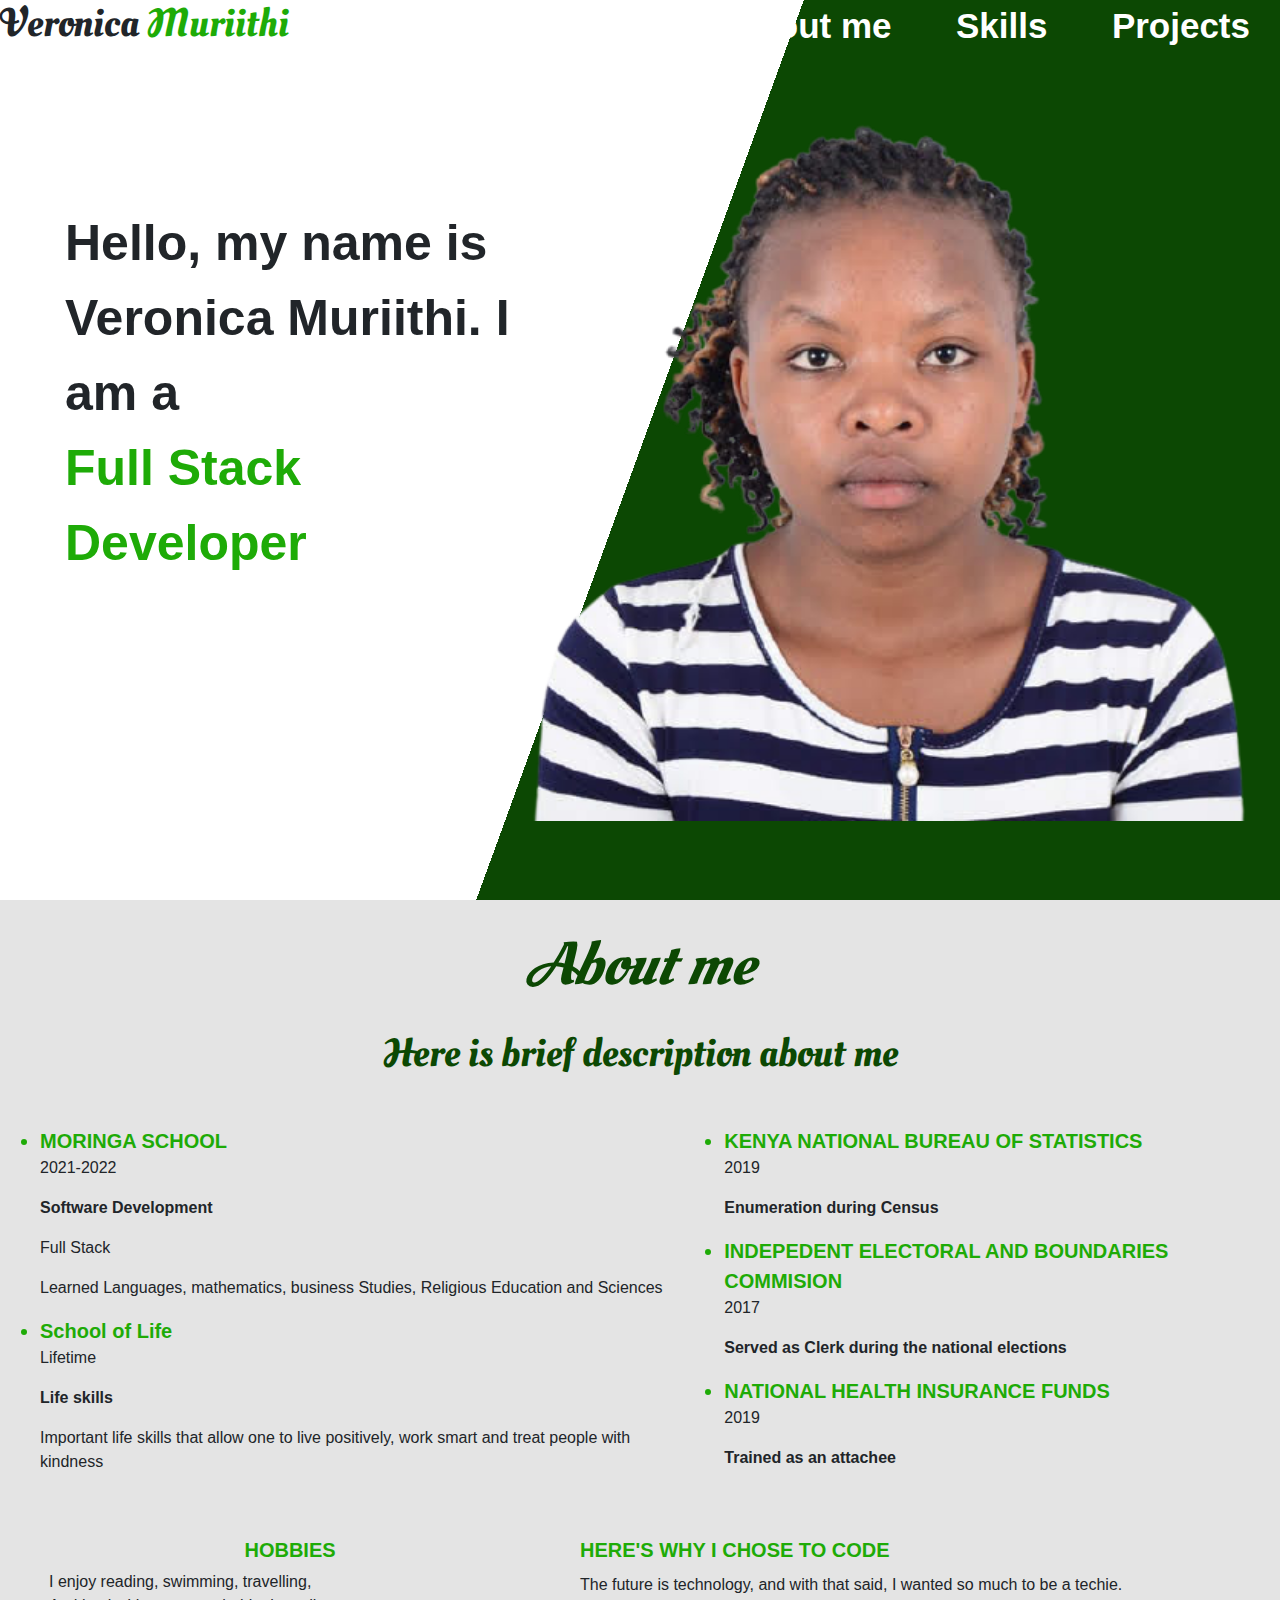
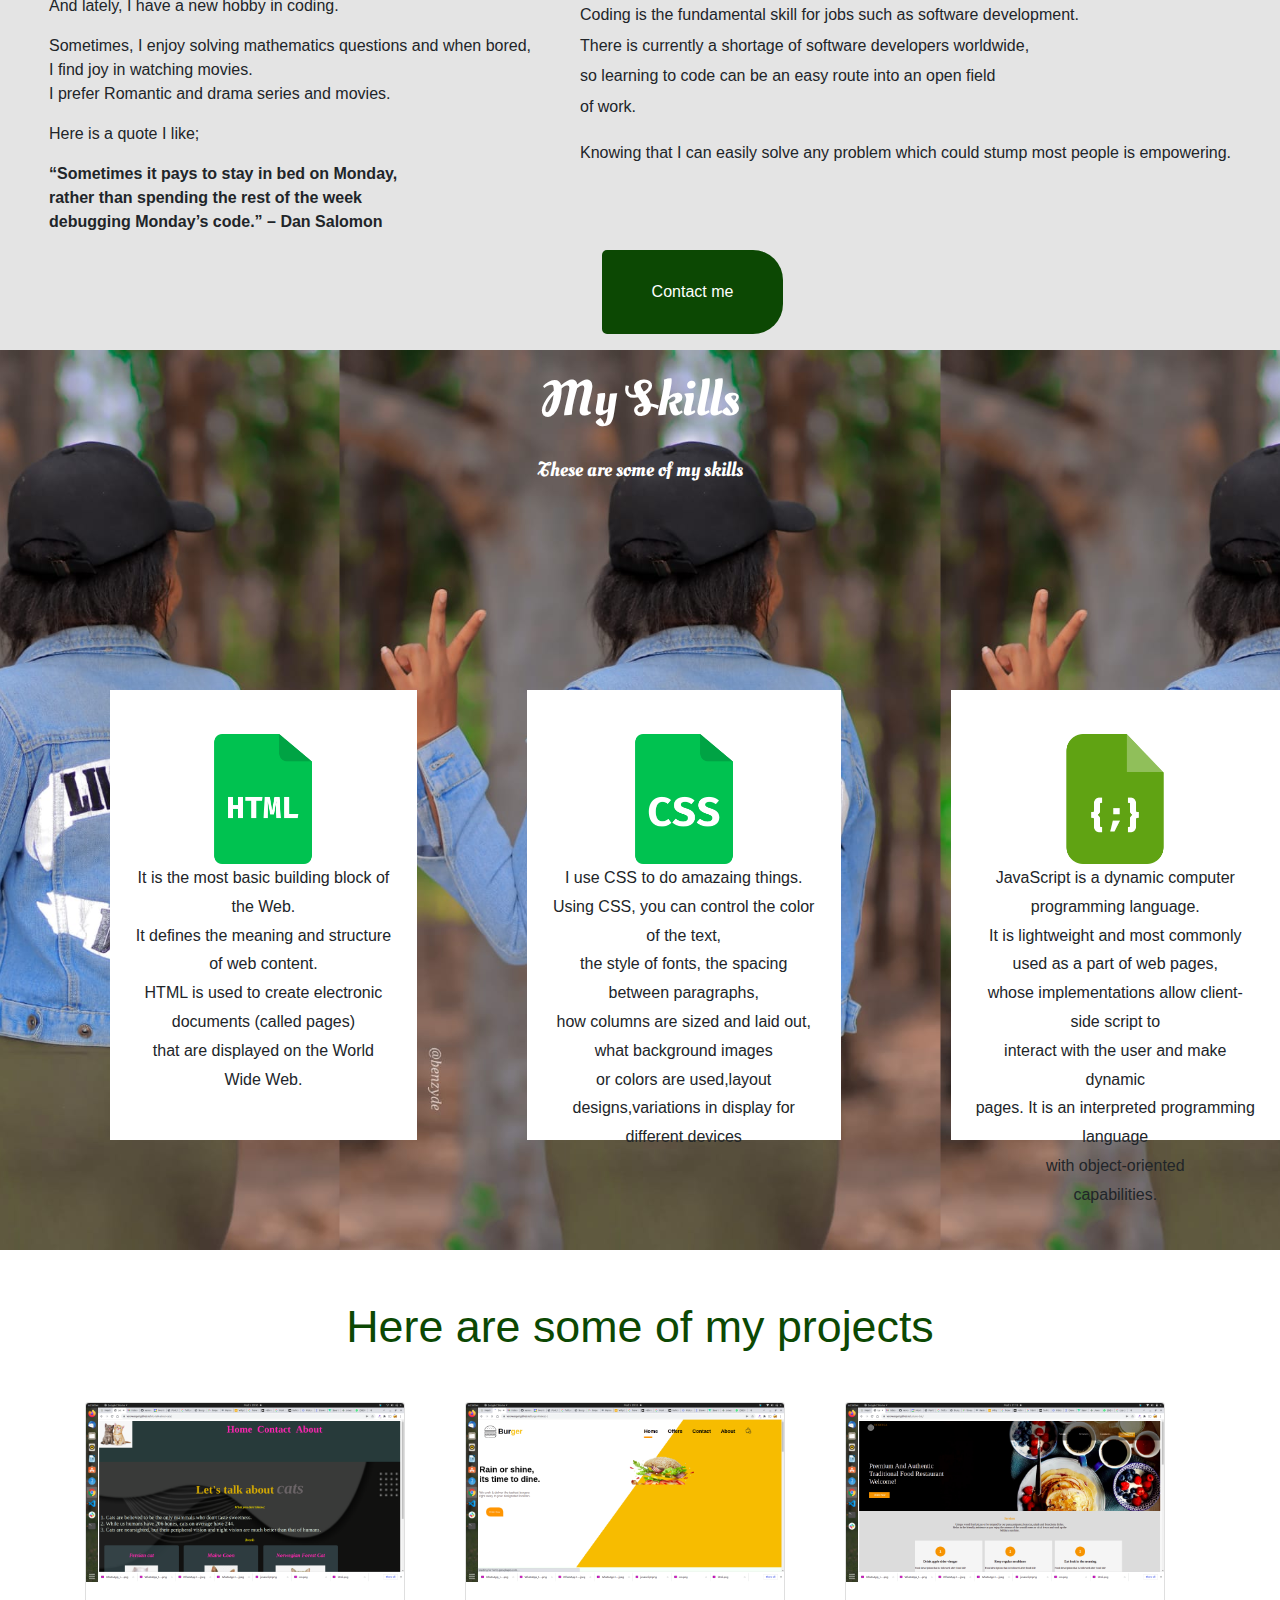
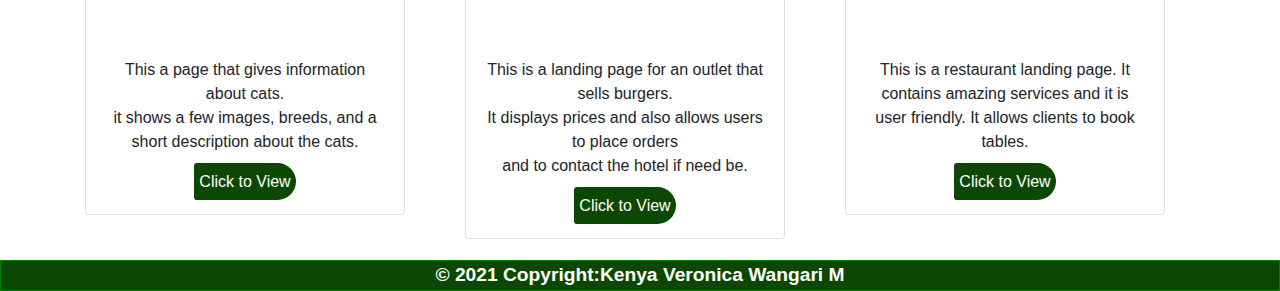
<file: index.html>
<!DOCTYPE html>
<html lang="en">
  <head>
    <meta charset="UTF-8" />
    <meta http-equiv="X-UA-Compatible" content="IE=edge" />
    <meta name="viewport" content="width=device-width, initial-scale=1.0" />
    <title>Veronica Muriithi</title>
    <link rel="stylesheet" href="style.css" />
    <link
      rel="stylesheet"
      href="https://stackpath.bootstrapcdn.com/bootstrap/4.3.1/css/bootstrap.min.css"
      integrity="sha384-ggOyR0iXCbMQv3Xipma34MD+dH/1fQ784/j6cY/iJTQUOhcWr7x9JvoRxT2MZw1T"
      crossorigin="anonymous"
    />
    <link
      href="https://fonts.googleapis.com/css?family=Oleo Script Swash Caps"
      rel="stylesheet"
    />
  </head>
  <body>
    <div class="sectionone">
      <div class="nav">
        <div class="leftnav">
          <h1>Veronica <span>Muriithi</span></h1>
        </div>
        <div class="rightnav">
          <a href="#About">About me</a>
          <a href="#Skills">Skills</a>
          <a href="#Projects">Projects</a>
        </div>
      </div>
      <div class="sectiontwo">
        <div class="description">
          <p>
            <strong>
              Hello, my name is <br />
              Veronica Muriithi. I am a <br />
              <span> Full Stack Developer</span></strong
            >
          </p>
        </div>
        <div class="image">
          <img
            src="assets/WhatsApp_Image_2021-12-05_at_7.00.26_PM-removebg-preview (1).png"
            alt="Veronica png"
          />
        </div>
      </div>
    </div>
    <!-- Aboutme -->
    <div class="aboutme" id="About">
      <div class="introduction">
        <h2><em> About me</em></h2>
        <h5>Here is brief description about me</h5>
      </div>
      <div class="mybackground">
        <div class="education">
          <ul>
            <li>MORINGA SCHOOL</li>
            <p>2021-2022</p>
            <p><strong> Software Development</strong></p>
            <p>Full Stack</p>
              Learned Languages, mathematics, business Studies, Religious
              Education and Sciences
            </p>
          </ul>
          <ul>
            <li>School of Life</li>
            <p>Lifetime</p>
            <p><strong> Life skills</strong></p>
            <p>Important life skills that allow one to live positively, work smart and treat people with kindness</p>
          </ul>
        </div>
        <div class="experience">
          <ul>
            <li>KENYA NATIONAL BUREAU OF STATISTICS</li>
            <p>2019</p>
            <p><strong> Enumeration during Census</strong></p>
            <li>INDEPEDENT ELECTORAL AND BOUNDARIES COMMISION</li>
            <p>2017</p>
            <p>
              <strong> Served as Clerk during the national elections</strong>
            </p>
            <li>NATIONAL HEALTH INSURANCE FUNDS</li>
            <p>2019</p>
            <p><strong> Trained as an attachee </strong></p>
          </ul>
        </div>
      </div>
      <div class="coding pt-5">
        <div class="hobbies">
          <h3>HOBBIES</h3>
          <p>
            I enjoy reading, swimming, travelling, <br />
            And lately, I have a new hobby in coding.
          </p>
          <p>
            Sometimes, I enjoy solving mathematics questions and when bored,
            <br />
            I find joy in watching movies. <br />
            I prefer Romantic and drama series and movies.
          </p>
          <p>Here is a quote I like;</p>
          <p>
            <strong>
              “Sometimes it pays to stay in bed on Monday, <br />rather than
              spending the rest of the week <br />
              debugging Monday’s code.” – Dan Salomon
            </strong>
          </p>
        </div>
        <div class="why">
          <h3>HERE'S WHY I CHOSE TO CODE</h3>
          <p>
            The future is technology, and with that said, I wanted so much to be
            a techie.<br />Coding is the fundamental skill for jobs such as
            software development.<br />
            There is currently a shortage of software developers worldwide,<br />
            so learning to code can be an easy route into an open field <br />of
            work.
          </p>
          <p>
            Knowing that I can easily solve any problem which could stump most
            people is empowering.
          </p>
        </div>
      </div>
      <button class="contact mb-3">Contact me</button>
    </div>
    <!-- SKILLS -->
    <div class="myskills" id="Skills">
      <h3>My Skills</h3>
      <h5>These are some of my skills</h5>
      <div class="threecards">
        <div class="cards p-4">
          <img src="assets/html.png" alt="" />
          <p class="P-5">
            It is the most basic building block of the Web.<br />
            It defines the meaning and structure of web content.<br />
            HTML is used to create electronic documents (called pages)<br />
            that are displayed on the World Wide Web.
          </p>
        </div>
        <div class="cards p-4" >
          <img src="assets/css.png" alt="" />
          <p>
            I use CSS to do amazaing things.<br />
            Using CSS, you can control the color of the text,<br />
            the style of fonts, the spacing between paragraphs, <br />how
            columns are sized and laid out, what background images <br />or
            colors are used,layout designs,variations in display for
            <br />different devices
          </p>
        </div>
        <div class="cards p-4 ">
          <img src="assets/javascript.png" alt="" />
          <p>
            JavaScript is a dynamic computer programming language.<br />
            It is lightweight and most commonly used as a part of web pages,<br />
            whose implementations allow client-side script to <br />interact
            with the user and make dynamic <br />pages. It is an interpreted
            programming language <br />with object-oriented<br />
            capabilities.
          </p>
        </div>
      </div>
    </div>
    
        <section> 
            <div class="container" id="Projects">
                <h3>Here are some of my projects</h3>
                <div class="row">
                    <div class="col-md-4">
                        <div class="card text-center" style="width: 20rem;">
                            <img class="card-img-top" src="assets/cats.png" alt="Card image cap">
                            <div class="card-body">
                              <h5 class="card-title">Card title</h5>
                              <p class="card-text">This a page that gives information about cats. <br />
                                it shows a few images, breeds, and a <br />
                                short description about the cats.</p>
                              <a href="https://verowangari.github.io/lets-talk-about-cats/" target="_blank" class="btnprimary">Click to View</a>
                            </div>
                          </div>
                    </div>
                    <div class="col-md-4">
                        <div class="card text-center" style="width: 20rem;">
                            <img class="card-img-top" src="assets/burger.png" alt="Card image cap">
                            <div class="card-body">
                              <h5 class="card-title">Burger Palace</h5>
                              <p class="card-text">This is a landing page for an outlet that sells burgers. <br />
                                It displays prices and also allows users to place orders <br />
                                and to contact the hotel if need be.</p>
                              <a href="https://verowangari.github.io/Burger-Palace2-/" target="_self" class="btnprimary">Click to View</a>
                            </div>
                          </div>
                    </div>
                    <div class="col-md-4">
                        <div class="card text-center" style="width: 20rem;">
                            <img class="card-img-top" src="assets/Letuce.png" alt="Card image cap">
                            <div class="card-body">
                              <h5 class="card-title">Card title</h5>
                              <p class="card-text"> This is a restaurant landing page. It contains amazing services and
                                it is<br />
                                user friendly. It allows clients to book tables.</p>
                              <a href="https://verowangari.github.io/Letuce--Eat/" target="_self" class="btnprimary">Click to View</a>
                            </div>
                          </div>
                    </div>
                    

                </div>
            </div>
        </section>
      </div>
    </div>
        <!-- Footer -->
<footer class= myfooter>

  <!-- Copyright -->
  <div class="copyright">© 2021 Copyright:Kenya
    <a href="#">Veronica Wangari M</a>
  </div>
  <!-- Copyright -->

</footer>
<!-- Footer -->
    <script
      src="https://code.jquery.com/jquery-3.3.1.slim.min.js"
      integrity="sha384-q8i/X+965DzO0rT7abK41JStQIAqVgRVzpbzo5smXKp4YfRvH+8abtTE1Pi6jizo"
      crossorigin="anonymous"
    ></script>
    <script
      src="https://cdnjs.cloudflare.com/ajax/libs/popper.js/1.14.7/umd/popper.min.js"
      integrity="sha384-UO2eT0CpHqdSJQ6hJty5KVphtPhzWj9WO1clHTMGa3JDZwrnQq4sF86dIHNDz0W1"
      crossorigin="anonymous"
    ></script>
    <script
      src="https://stackpath.bootstrapcdn.com/bootstrap/4.3.1/js/bootstrap.min.js"
      integrity="sha384-JjSmVgyd0p3pXB1rRibZUAYoIIy6OrQ6VrjIEaFf/nJGzIxFDsf4x0xIM+B07jRM"
      crossorigin="anonymous"
    ></script>
  </body>
</html>
</file>
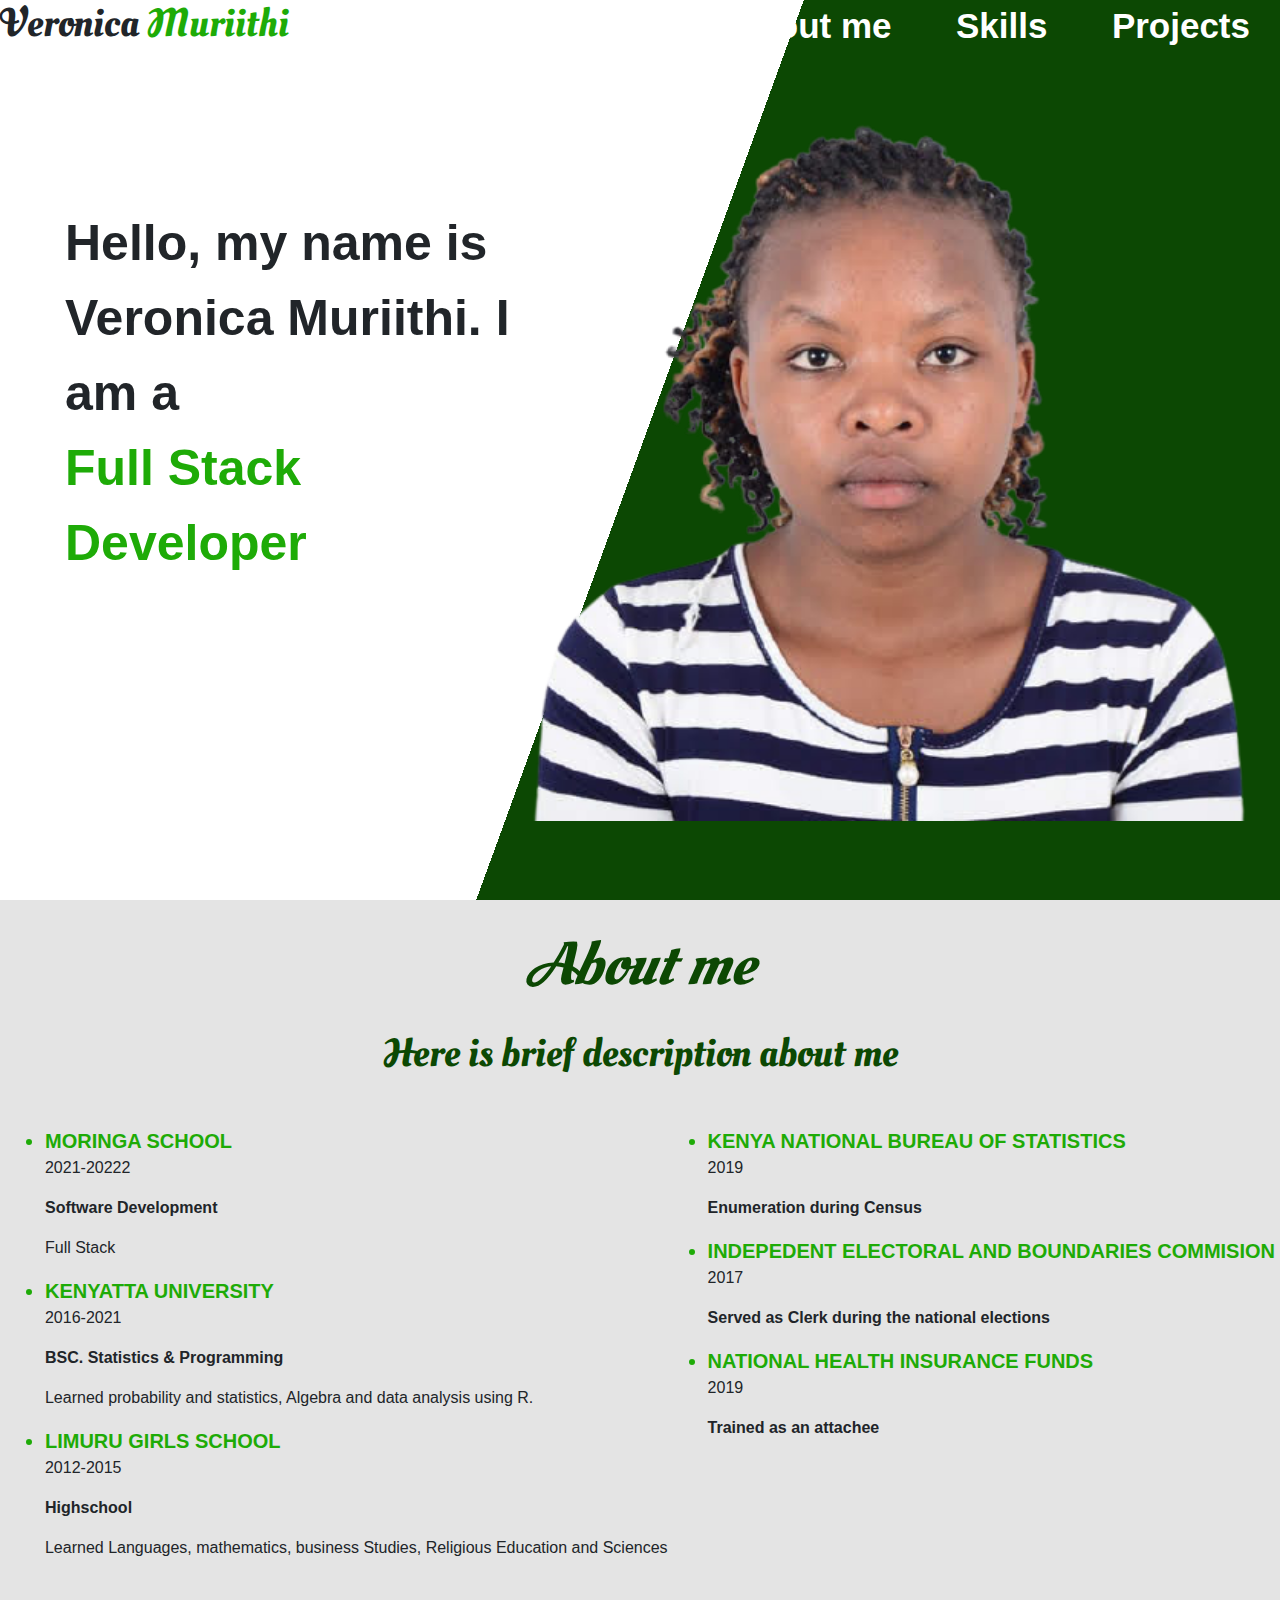
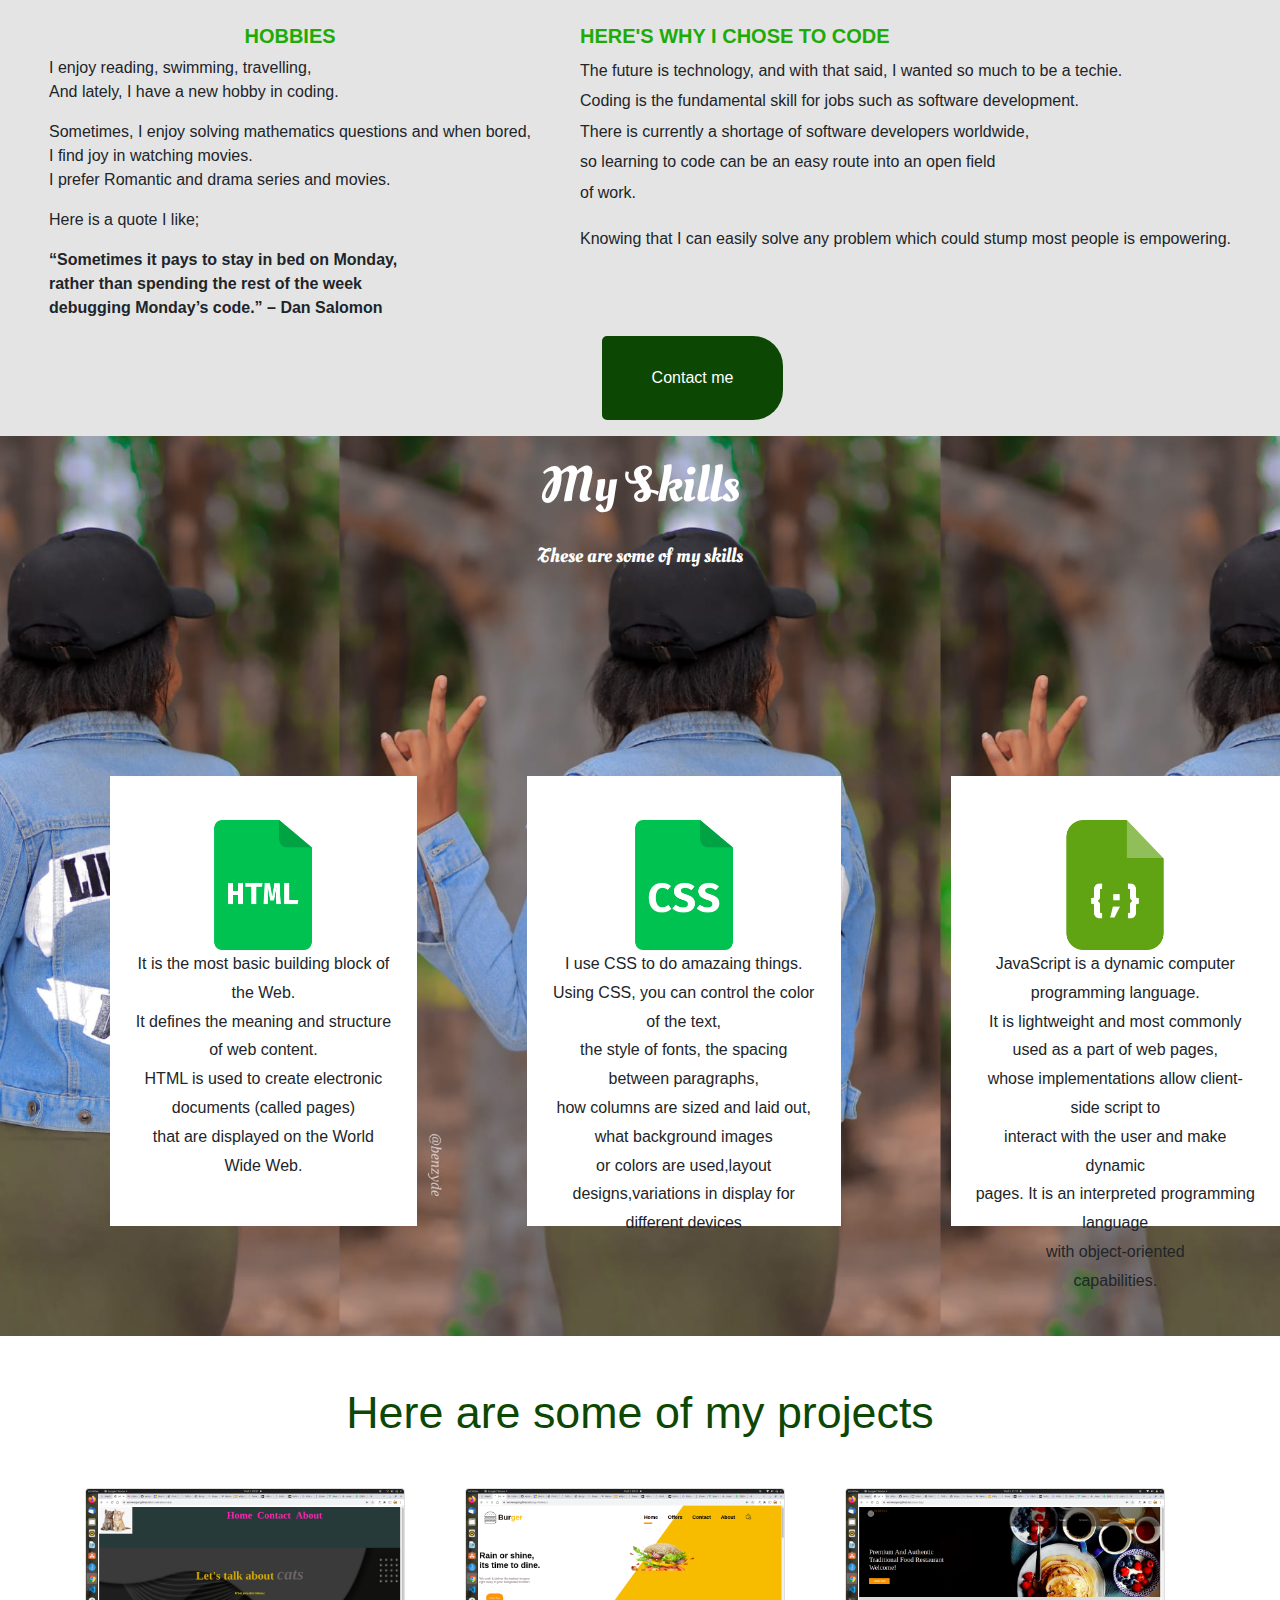
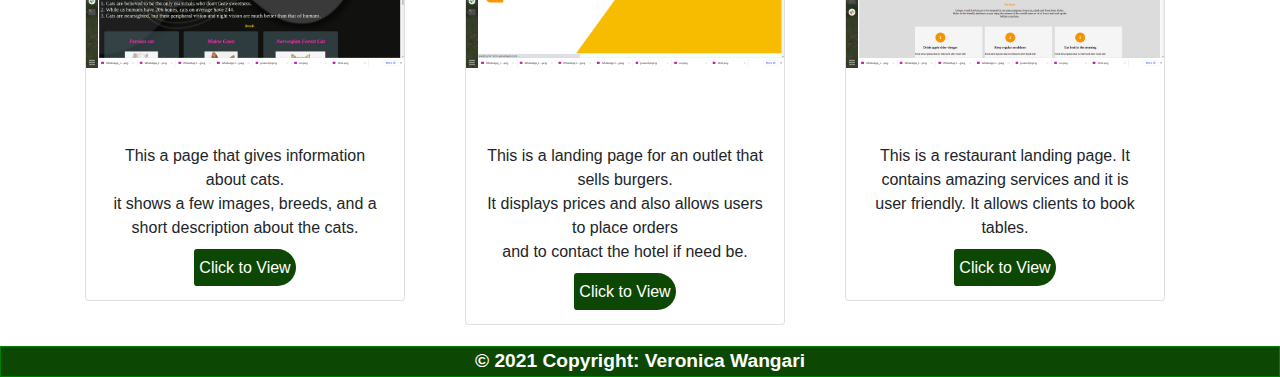
<file: portfolio.html>
<!DOCTYPE html>
<html lang="en">
  <head>
    <meta charset="UTF-8" />
    <meta http-equiv="X-UA-Compatible" content="IE=edge" />
    <meta name="viewport" content="width=device-width, initial-scale=1.0" />
    <title>Veronica Muriithi</title>
    <link rel="stylesheet" href="style.css" />
    <link
      rel="stylesheet"
      href="https://stackpath.bootstrapcdn.com/bootstrap/4.3.1/css/bootstrap.min.css"
      integrity="sha384-ggOyR0iXCbMQv3Xipma34MD+dH/1fQ784/j6cY/iJTQUOhcWr7x9JvoRxT2MZw1T"
      crossorigin="anonymous"
    />
    <link
      href="https://fonts.googleapis.com/css?family=Oleo Script Swash Caps"
      rel="stylesheet"
    />
  </head>
  <body>
    <div class="sectionone">
      <div class="nav">
        <div class="leftnav">
          <h1>Veronica <span>Muriithi</span></h1>
        </div>
        <div class="rightnav">
          <a href="#About">About me</a>
          <a href="#Skills">Skills</a>
          <a href="#Projects">Projects</a>
        </div>
      </div>
      <div class="sectiontwo">
        <div class="description">
          <p>
            <strong>
              Hello, my name is <br />
              Veronica Muriithi. I am a <br />
              <span> Full Stack Developer</span></strong
            >
          </p>
        </div>
        <div class="image">
          <img
            src="assets/WhatsApp_Image_2021-12-05_at_7.00.26_PM-removebg-preview (1).png"
            alt="Veronica png"
          />
        </div>
      </div>
    </div>
    <!-- Aboutme -->
    <div class="aboutme" id="About">
      <div class="introduction">
        <h2><em> About me</em></h2>
        <h5>Here is brief description about me</h5>
      </div>
      <div class="mybackground">
        <div class="education">
          <ul>
            <li>MORINGA SCHOOL</li>
            <p>2021-20222</p>
            <p><strong> Software Development</strong></p>
            <p>Full Stack</p>
            <li>KENYATTA UNIVERSITY</li>
            <p>2016-2021</p>
            <p><strong> BSC. Statistics & Programming</strong></p>
            <p>
              Learned probability and statistics, Algebra and data analysis
              using R.
            </p>
            <li>LIMURU GIRLS SCHOOL</li>
            <p>2012-2015</p>
            <p><strong>Highschool</strong></p>
            <p>
              Learned Languages, mathematics, business Studies, Religious
              Education and Sciences
            </p>
          </ul>
        </div>
        <div class="experience">
          <ul>
            <li>KENYA NATIONAL BUREAU OF STATISTICS</li>
            <p>2019</p>
            <p><strong> Enumeration during Census</strong></p>
            <li>INDEPEDENT ELECTORAL AND BOUNDARIES COMMISION</li>
            <p>2017</p>
            <p>
              <strong> Served as Clerk during the national elections</strong>
            </p>
            <li>NATIONAL HEALTH INSURANCE FUNDS</li>
            <p>2019</p>
            <p><strong> Trained as an attachee </strong></p>
          </ul>
        </div>
      </div>
      <div class="coding pt-5">
        <div class="hobbies">
          <h3>HOBBIES</h3>
          <p>
            I enjoy reading, swimming, travelling, <br />
            And lately, I have a new hobby in coding.
          </p>
          <p>
            Sometimes, I enjoy solving mathematics questions and when bored,
            <br />
            I find joy in watching movies. <br />
            I prefer Romantic and drama series and movies.
          </p>
          <p>Here is a quote I like;</p>
          <p>
            <strong>
              “Sometimes it pays to stay in bed on Monday, <br />rather than
              spending the rest of the week <br />
              debugging Monday’s code.” – Dan Salomon
            </strong>
          </p>
        </div>
        <div class="why">
          <h3>HERE'S WHY I CHOSE TO CODE</h3>
          <p>
            The future is technology, and with that said, I wanted so much to be
            a techie.<br />Coding is the fundamental skill for jobs such as
            software development.<br />
            There is currently a shortage of software developers worldwide,<br />
            so learning to code can be an easy route into an open field <br />of
            work.
          </p>
          <p>
            Knowing that I can easily solve any problem which could stump most
            people is empowering.
          </p>
        </div>
      </div>
      <button class="contact mb-3">Contact me</button>
    </div>
    <!-- SKILLS -->
    <div class="myskills" id="Skills">
      <h3>My Skills</h3>
      <h5>These are some of my skills</h5>
      <div class="threecards">
        <div class="cards p-4">
          <img src="assets/html.png" alt="" />
          <p class="P-5">
            It is the most basic building block of the Web.<br />
            It defines the meaning and structure of web content.<br />
            HTML is used to create electronic documents (called pages)<br />
            that are displayed on the World Wide Web.
          </p>
        </div>
        <div class="cards p-4" >
          <img src="assets/css.png" alt="" />
          <p>
            I use CSS to do amazaing things.<br />
            Using CSS, you can control the color of the text,<br />
            the style of fonts, the spacing between paragraphs, <br />how
            columns are sized and laid out, what background images <br />or
            colors are used,layout designs,variations in display for
            <br />different devices
          </p>
        </div>
        <div class="cards p-4 ">
          <img src="assets/javascript.png" alt="" />
          <p>
            JavaScript is a dynamic computer programming language.<br />
            It is lightweight and most commonly used as a part of web pages,<br />
            whose implementations allow client-side script to <br />interact
            with the user and make dynamic <br />pages. It is an interpreted
            programming language <br />with object-oriented<br />
            capabilities.
          </p>
        </div>
      </div>
    </div>
    
        <section> 
            <div class="container" id="Projects">
                <h3>Here are some of my projects</h3>
                <div class="row">
                    <div class="col-md-4">
                        <div class="card text-center" style="width: 20rem;">
                            <img class="card-img-top" src="assets/cats.png" alt="Card image cap">
                            <div class="card-body">
                              <h5 class="card-title">Card title</h5>
                              <p class="card-text">This a page that gives information about cats. <br />
                                it shows a few images, breeds, and a <br />
                                short description about the cats.</p>
                              <a href="https://verowangari.github.io/lets-talk-about-cats/" class="btnprimary">Click to View</a>
                            </div>
                          </div>
                    </div>
                    <div class="col-md-4">
                        <div class="card text-center" style="width: 20rem;">
                            <img class="card-img-top" src="assets/burger.png" alt="Card image cap">
                            <div class="card-body">
                              <h5 class="card-title">Burger Palace</h5>
                              <p class="card-text">This is a landing page for an outlet that sells burgers. <br />
                                It displays prices and also allows users to place orders <br />
                                and to contact the hotel if need be.</p>
                              <a href="https://verowangari.github.io/Burger-Palace2-/" class="btnprimary">Click to View</a>
                            </div>
                          </div>
                    </div>
                    <div class="col-md-4">
                        <div class="card text-center" style="width: 20rem;">
                            <img class="card-img-top" src="assets/Letuce.png" alt="Card image cap">
                            <div class="card-body">
                              <h5 class="card-title">Card title</h5>
                              <p class="card-text"> This is a restaurant landing page. It contains amazing services and
                                it is<br />
                                user friendly. It allows clients to book tables.</p>
                              <a href="https://verowangari.github.io/Letuce--Eat/" class="btnprimary">Click to View</a>
                            </div>
                          </div>
                    </div>
                    

                </div>
            </div>
        </section>
    <!-- Footer -->
<footer class= myfooter>

  <!-- Copyright -->
  <div class="copyright">© 2021 Copyright:
    <a href="#">Veronica Wangari</a>
  </div>
  <!-- Copyright -->

</footer>
<!-- Footer -->

    <script
      src="https://code.jquery.com/jquery-3.3.1.slim.min.js"
      integrity="sha384-q8i/X+965DzO0rT7abK41JStQIAqVgRVzpbzo5smXKp4YfRvH+8abtTE1Pi6jizo"
      crossorigin="anonymous"
    ></script>
    <script
      src="https://cdnjs.cloudflare.com/ajax/libs/popper.js/1.14.7/umd/popper.min.js"
      integrity="sha384-UO2eT0CpHqdSJQ6hJty5KVphtPhzWj9WO1clHTMGa3JDZwrnQq4sF86dIHNDz0W1"
      crossorigin="anonymous"
    ></script>
    <script
      src="https://stackpath.bootstrapcdn.com/bootstrap/4.3.1/js/bootstrap.min.js"
      integrity="sha384-JjSmVgyd0p3pXB1rRibZUAYoIIy6OrQ6VrjIEaFf/nJGzIxFDsf4x0xIM+B07jRM"
      crossorigin="anonymous"
    ></script>
  </body>
</html>
</file>
<file: style.css>
.sectionone{
    background-image: -webkit-linear-gradient(160deg,#0c4803 50%, white 50%); 
    height: 100vh;
   
}
.nav{
    display: flex;
    justify-content: space-between;
    opacity: ;
    }
.leftnav h1{
    font-family: "Oleo Script Swash Caps";
    float: right;
}
 span{
    color: #1EAB07;
}
.rightnav a{
    text-decoration: none;
    font-size: 35px;
    color: white;
    padding: 30px;
    font-weight: 600;
}
/* the description paragraph */
.sectiontwo{
    height: 100vh;
    display: flex;
    justify-content: space-between;
    
}
.description{
    font-size: 50px;
    padding-top: 150px;
    padding-left: 65px;
}
.image img{
    height: 85%;
}
/* About me */
.aboutme{
    background-color: #e4e4e4;
    overflow: hidden;
}
.mybackground{
    display: flex;
    justify-content: center;
    padding-top: 40px;
}
.introduction h2,h5{
    text-align: center;
    
}
.introduction h2{
    font-size: 60px;
    color: #0c4803;
    font-family: "Oleo Script Swash Caps";
    padding-top: 30px;
}
.introduction h5{
    font-size: 40px;
    color: #0c4803;
}

.education li, .experience li, .hobbies h3, .why h3{
    color: #1EAB07;
    font-weight: 700;
    font-size: 20px;
}
.hobbies p{
    /* font-size: 20px; */
    line-height: 1.5rem;
}
.hobbies h3{
    text-align: center;
}
.coding{
    display: flex;
    justify-content: space-evenly;
}
.why p{
    line-height: 1.9rem;
}
.contact{
    color: white;
    font-weight: 500px;
    background-color: #0c4803;
    border: none;
    padding: 30px 50px 30px 50px ;
    border-radius:5px 30px 30px 5px;
    margin-left: 47%;
}
.contact button{ margin-bottom: 20px;
}
/* Skills */
.threecards img{
    height: 150px;
    padding-top: 20px;
    object-fit: contain;
}
.threecards{
    height: 100vh;
    display: flex;
    justify-content: center;
    /* color: white; */
}
.cards{
    margin-left: 25px;
    background-color: white;
    height: 450px;
    /* width: 450px; */
    text-align: center;
    line-height: 1.8rem;
    margin-top: 200px;
    margin-left: 110px;
  
}


.myskills{
    background-image: url(assets/WhatsApp\ Image\ 2021-12-05\ at\ 7.02.04\ PM.jpeg);
    background-position: center;
    background-size: contain;
    height: 100vh;

}
.myskills h3,h5 {
    color:white;
    text-align: center;
    font-size: 50px;
    padding-top: 20px;
    font-family: "Oleo Script Swash Caps";
}
/* CONTAINER */
.btnprimary{
    background-color: #0c4803;
    color: white;
    font-weight: 500px;
    border-radius:5px 30px 30px 5px;
    padding: 10px 5px 10px 5px ;
}
.container{
    padding-top: 50px;
    height: 50vh;
  
}
.container h3{
    text-align: center;
    font-size: 2.8rem;
    color: #0c4803;
}
.row{
    padding-top: 40px;
}
/* FOOTER */
.myfooter{
    border: 1px solid green;
margin-top: 160px;
text-align: center;
background-color: #0c4803;
color: white;
font-weight: bold;
font-size: larger;
}
.copyright a{
    color: white;
}
/* mediaquery */
/* @media only screen and (min-width: 480px) { */
    /* .rightnav a{ */
        text-decoration: none;
        font-size: 15px;
        color: white;
        padding: 10px;
        font-weight: 600;
    }
    /* .description{ */
        font-size: 50px;
        padding-top: 150px;
        padding-left: 65px;
    }
}
</file>
